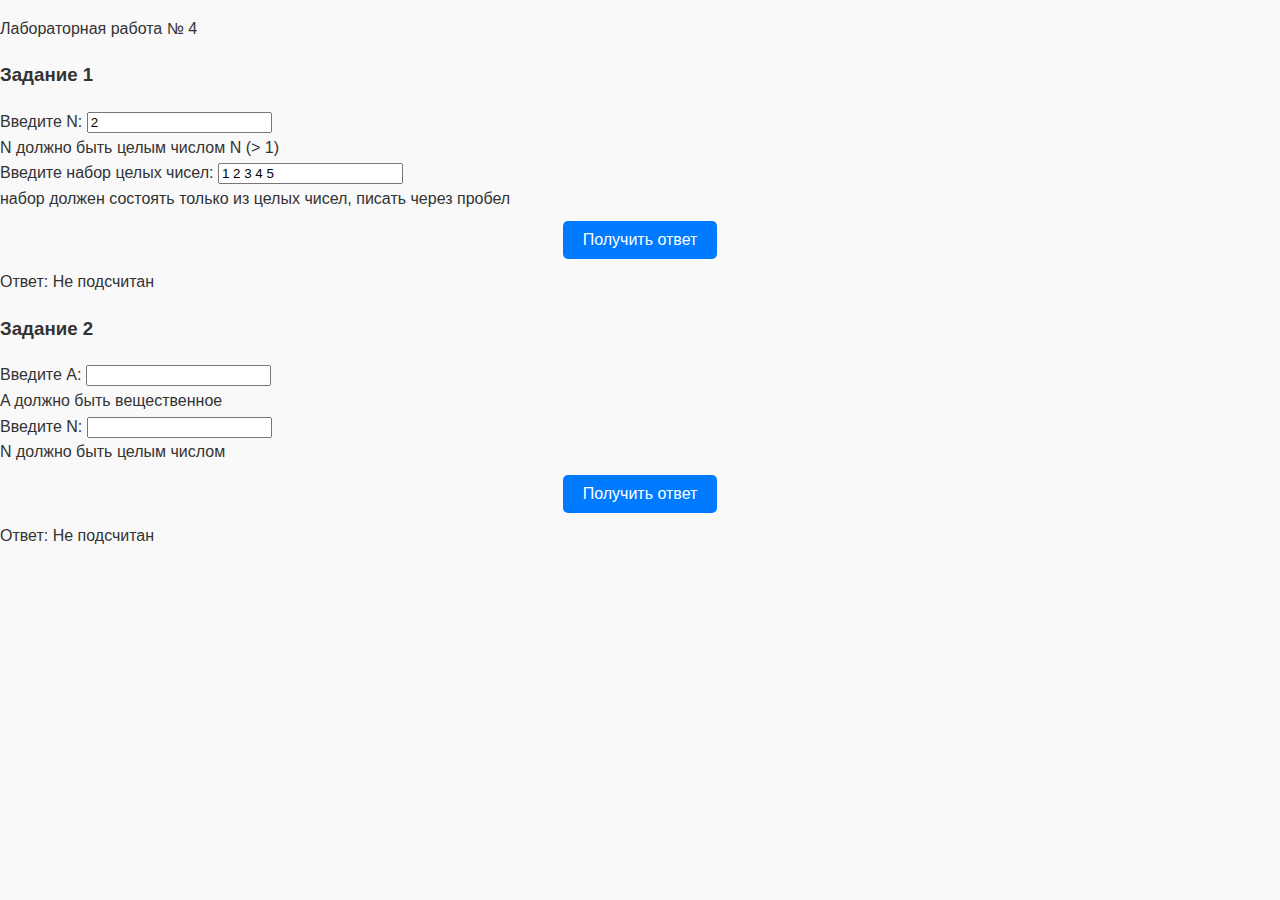
<file: pages/four.html>
<!DOCTYPE html>
<html lang="ru">
<head>
    <meta charset="UTF-8">
    <link rel="stylesheet" href="../Style/style.css">
    <title>Лабораторная работа</title>
</head>
<body>
    <div class="p_wrap">
        <p>Лабораторная работа № 4</p>
    </div>
    <div class="lr">
        
        <div class="task1">
            <h3 class="task_text_number">Задание 1</h3>
            <div class="task_input">
              <div>
                <label class="label_text_main">Введите N: </label>
                <input type="text" id="n" class="task_input_text_number" value="2">
              </div>
              <label class="label_text_desc">N должно быть целым  числом  N (>  1)</label>
              <div>
                <label class="label_text_main">Введите набор целых чисел: </label>
                <input type="text" id="numbers" class="task_input_text_number" value="1 2 3 4 5">
              </div>
              <label class="label_text_desc">набор должен состоять только из целых чисел, писать через пробел</label>
            </div>
            <div id="calc1">
                <button class="btn_get_answer" onclick="calculateSmallerThanLeft()">Получить ответ</button>
                <div id="result1" class="task_text_answer">Ответ: Не подсчитан</div>
            </div>
        </div>
        
        <div class="task2">
            <h3 class="task_text_number">Задание 2</h3>
            <div class="task_input">
              <label class="label_text_main">Введите A:</label>
              <input type="text" id="a" class="task_input_text_number">
            </div>
            <label class="label_text_desc">A должно быть вещественное</label>
            <div class="task_input">
                <label class="label_text_main">Введите N:</label>
                <input type="text" id="n" class="task_input_text_number">
            </div>
            <label class="label_text_desc">N должно быть целым  числом</label>
            <div id="calc2">
                <button class="btn_get_answer" onclick="calculatePolynomial()">Получить ответ</button>
                <div id="result2" class="task_text_answer">Ответ: Не подсчитан</div>
            </div>
        </div>
    </div>
    <script src="../scripts/script4_1.js"></script>
    <script src="../scripts/script4_2.js"></script>
</body>
</html>
</file>
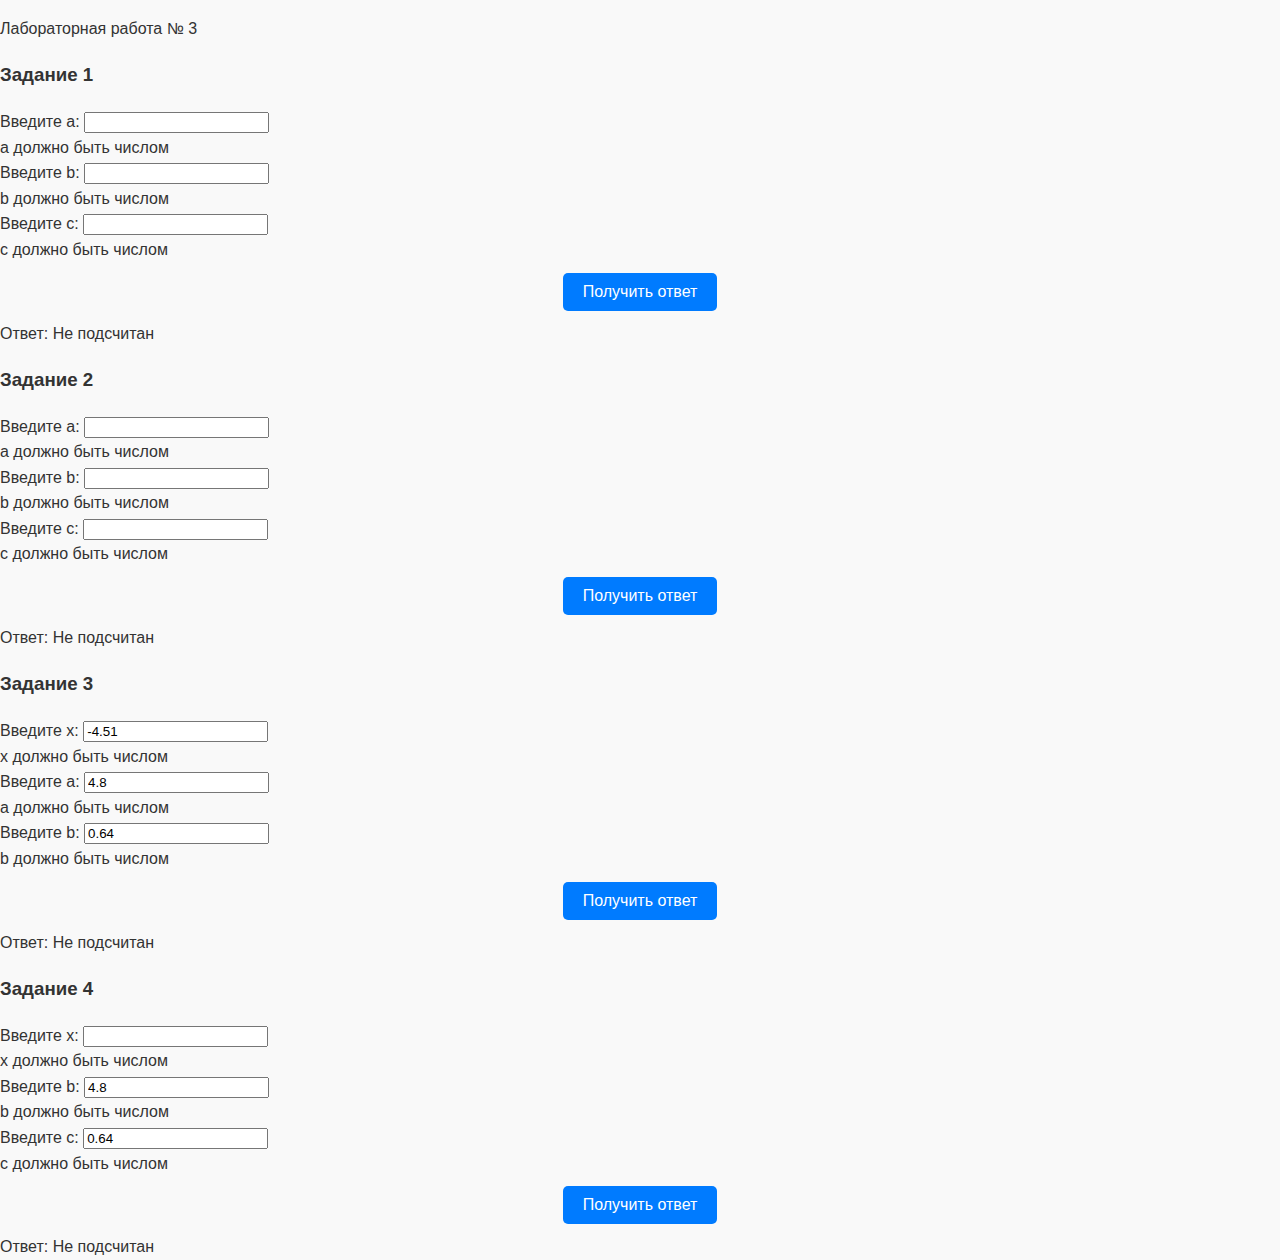
<file: pages/three.html>
<!DOCTYPE html>
<html lang="ru">
<head>
    <meta charset="UTF-8">
    <link rel="stylesheet" href="../Style/style.css">
    <title>Лабораторная работа № 3</title>
</head>
<body>
    <div class="p_wrap">
        <p>Лабораторная работа № 3</p>
    </div>
    <div class="lr">
        <div class="task1">
            <h3 class="task_text_number">Задание 1</h3>
            <div class="task_input">
              <div>
                <label class="label_text_main">Введите a: </label>
                <input type="text" id="a" class="task_input_text_number">
              </div>
              <label class="label_text_desc">a должно быть числом</label>
              <div>
                <label class="label_text_main">Введите b: </label>
                <input type="text" id="b" class="task_input_text_number">
              </div>
              <label class="label_text_desc">b должно быть числом</label>
              <div>
                <label class="label_text_main">Введите c: </label>
                <input type="text" id="c" class="task_input_text_number">
              </div>
              <label class="label_text_desc">c должно быть числом</label>
            </div>
            <div id="calc1">
                <button class="btn_get_answer" onclick="calculateMatchingPair()">Получить ответ</button>
                <div id="result1" class="task_text_answer">Ответ: Не подсчитан</div>
            </div>
        </div>
        
        <div class="task2">
            <h3 class="task_text_number">Задание 2</h3>
            <div class="task_input">
                <div>
                  <label class="label_text_main">Введите a: </label>
                  <input type="text" id="a2" class="task_input_text_number">
                </div>
                <label class="label_text_desc">a должно быть числом</label>
                <div>
                  <label class="label_text_main">Введите b: </label>
                  <input type="text" id="b2" class="task_input_text_number">
                </div>
                <label class="label_text_desc">b должно быть числом</label>
                <div>
                  <label class="label_text_main">Введите c: </label>
                  <input type="text" id="c2" class="task_input_text_number">
                </div>
                <label class="label_text_desc">c должно быть числом</label>
            </div>
            <div id="calc2">
                <button class="btn_get_answer" onclick="calculateUniqueNumber()">Получить ответ</button>
                <div id="result2" class="task_text_answer">Ответ: Не подсчитан</div>
            </div>
        </div>

        <div class="task1">
            <h3 class="task_text_number">Задание 3</h3>
            <div class="task_input">
              <div>
                <label class="label_text_main">Введите x: </label>
                <input type="text" id="x3" class="task_input_text_number" value="-4.51">
              </div>
              <label class="label_text_desc">x должно быть числом</label>
              <div>
                <label class="label_text_main">Введите a: </label>
                <input type="text" id="a3" class="task_input_text_number" value="4.8">
              </div>
              <label class="label_text_desc">a должно быть числом</label>
              <div>
                <label class="label_text_main">Введите b: </label>
                <input type="text" id="b3" class="task_input_text_number" value="0.64">
              </div>
              <label class="label_text_desc">b должно быть числом</label>
            </div>
            <div id="calc1">
                <button class="btn_get_answer" onclick="calculateYOne()">Получить ответ</button>
                <div id="result3" class="task_text_answer">Ответ: Не подсчитан</div>
            </div>
        </div>
    
        <div class="task2">
            <h3 class="task_text_number">Задание 4</h3>
            <div class="task_input">
              <div>
                <label class="label_text_main">Введите x: </label>
                <input type="text" id="x4" class="task_input_text_number">
              </div>
              <label class="label_text_desc">x должно быть числом</label>
              <div>
                <label class="label_text_main">Введите b: </label>
                <input type="text" id="b4" class="task_input_text_number" value="4.8">
              </div>
              <label class="label_text_desc">b должно быть числом</label>
              <div>
                <label class="label_text_main">Введите c: </label>
                <input type="text" id="c4" class="task_input_text_number" value="0.64">
              </div>
              <label class="label_text_desc">c должно быть числом</label>
            </div>
            <div id="calc1">
                <button class="btn_get_answer" onclick="calculateYTwo()">Получить ответ</button>
                <div id="result4" class="task_text_answer">Ответ: Не подсчитан</div>
            </div>
        </div>
    </div>

    <script src="../scripts/script3_1.js"></script>
    <script src="../scripts/script3_2.js"></script>
    <script src="../scripts/script3_3.js"></script>
    <script src="../scripts/script3_4.js"></script>
</body>
</html>
</file>
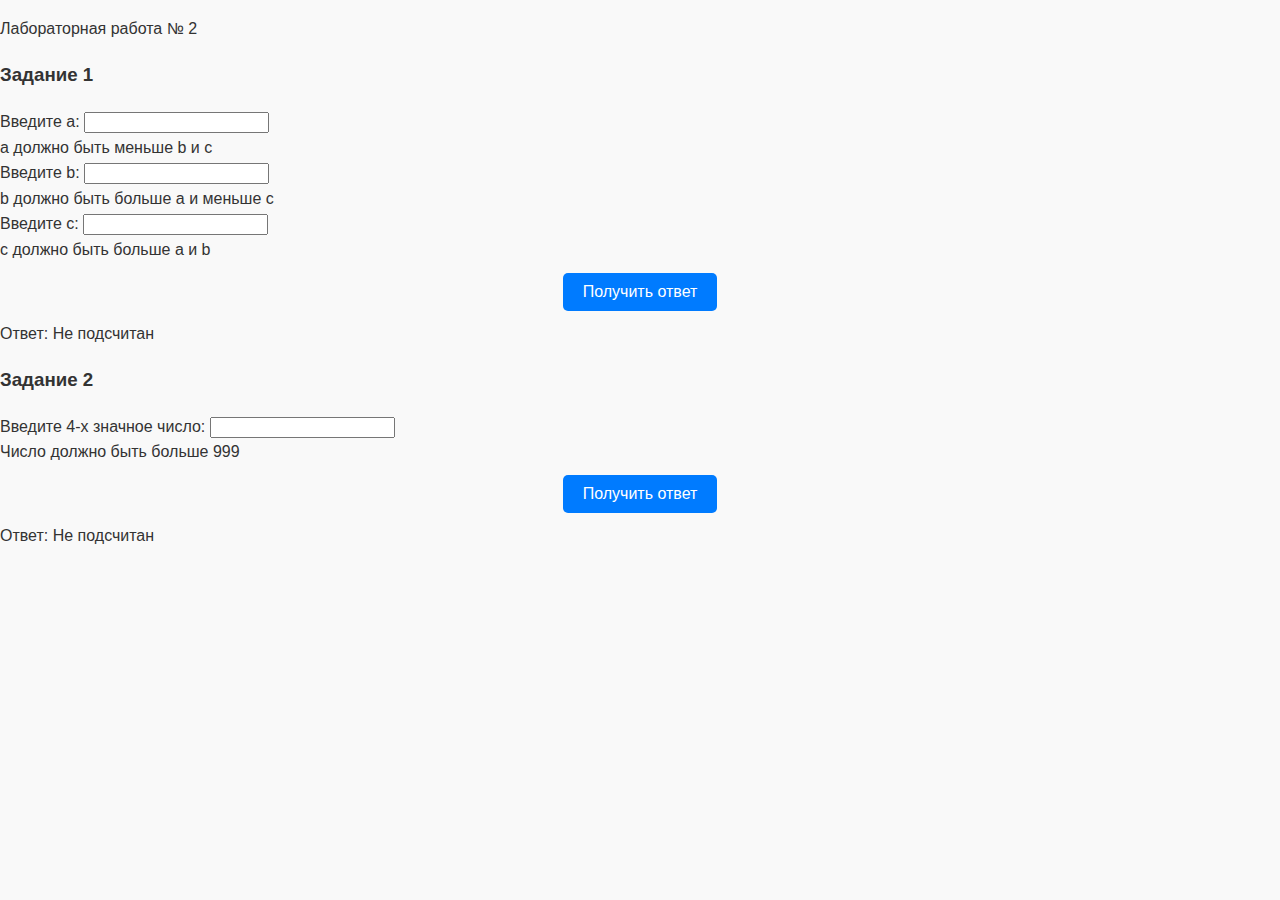
<file: pages/two.html>
<!DOCTYPE html>
<html lang="ru">
<head>
    <meta charset="UTF-8">
    <link rel="stylesheet" href="../Style/style.css">
    <title>Лабораторная работа</title>
</head>
<body>
    <div class="p_wrap">
        <p>Лабораторная работа № 2</p>
    </div>
    <div class="lr">
        
        <div class="task1">
            <h3 class="task_text_number">Задание 1</h3>
            <div class="task_input">
              <div>
                <label class="label_text_main">Введите a: </label>
                <input type="text" id="a" class="task_input_text_number">
              </div>
              <label class="label_text_desc">a должно быть меньше b и c</label>
              <div>
                <label class="label_text_main">Введите b: </label>
                <input type="text" id="b" class="task_input_text_number">
              </div>
              <label class="label_text_desc">b должно быть больше a и меньше c</label>
              <div>
                <label class="label_text_main">Введите c: </label>
                <input type="text" id="c" class="task_input_text_number">
              </div>
              <label class="label_text_desc">c должно быть больше a и b</label>
            </div>
            <div id="calc1">
                <button class="btn_get_answer" onclick="calculateDistance()">Получить ответ</button>
                <div id="result1" class="task_text_answer">Ответ: Не подсчитан</div>
            </div>
        </div>
        
        <div class="task2">
            <h3 class="task_text_number">Задание 2</h3>
            <div class="task_input">
              <label class="label_text_main">Введите 4-x значное число:</label>
              <input type="text" id="fourDigitNumber" class="task_input_text_number">
            </div>
            <label class="label_text_desc">Число должно быть больше 999</label>
            <div id="calc2">
                <button class="btn_get_answer" onclick="calculateThousandsDigit()">Получить ответ</button>
                <div id="result2" class="task_text_answer">Ответ: Не подсчитан</div>
            </div>
        </div>
    </div>
    <script src="../scripts/script2_1.js"></script>
    <script src="../scripts/script2_2.js"></script>
</body>
</html>
</file>
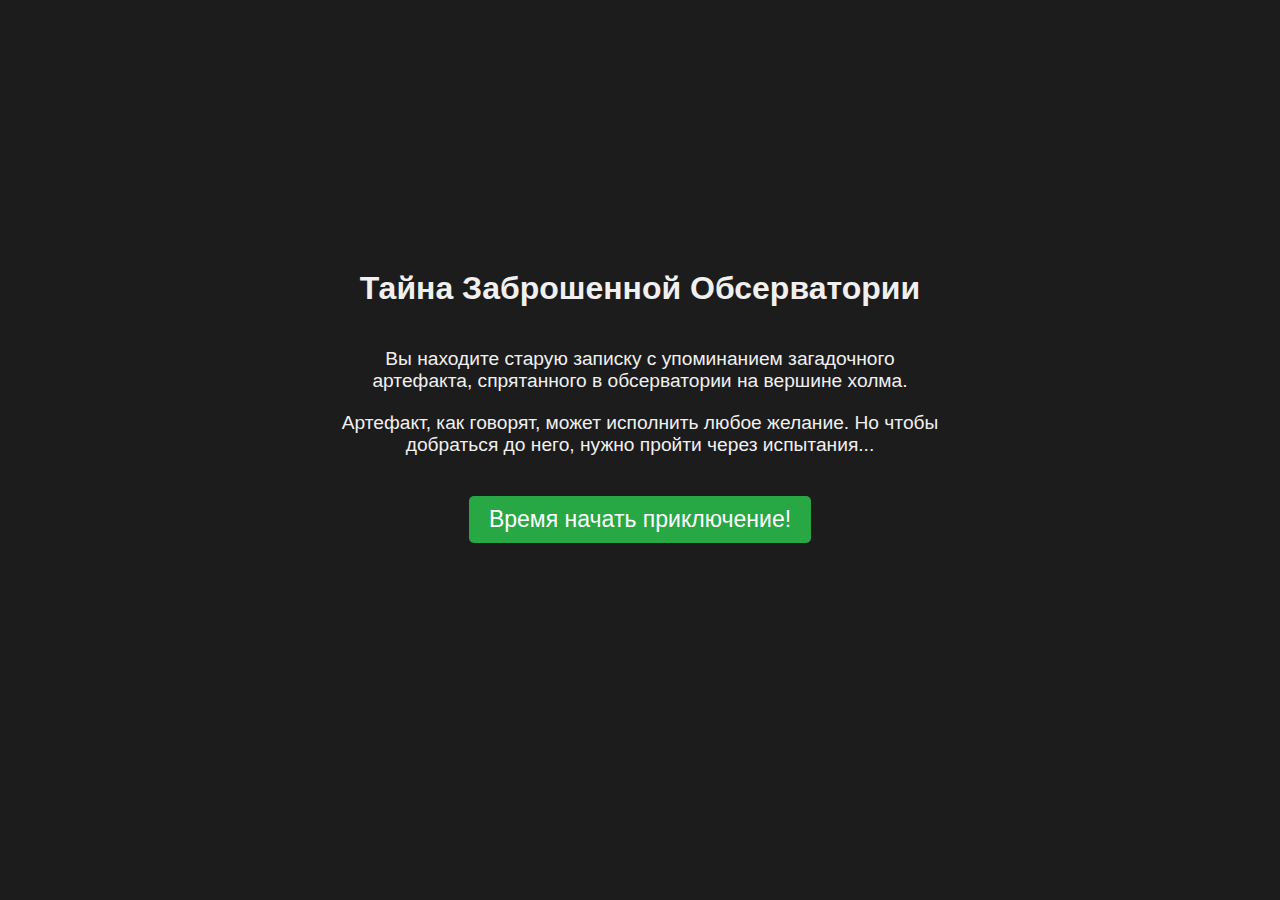
<file: pages/novella/denouement.html>
<!DOCTYPE html>
<html lang="en">
<head>
    <meta charset="UTF-8">
    <meta name="viewport" content="width=device-width, initial-scale=1.0">
    <title>Квест: Тайна Заброшенной Обсерватории</title>
    <link rel="stylesheet" href="style.css">
</head>
<body class="game">
    <header class="game__header">
        <h1>Тайна Заброшенной Обсерватории</h1>
    </header>

    <main class="game__main">
        <section class="game__intro">
            <p class="game__text">Вы находите старую записку с упоминанием загадочного артефакта, спрятанного в обсерватории на вершине холма.</p>
            <p class="game__text">Артефакт, как говорят, может исполнить любое желание. Но чтобы добраться до него, нужно пройти через испытания...</p>
            <button class="game__start-button" id="startGame" onClick="setGame(currentStep)">Время начать приключение!</button>
        </section>
    </main>
    <footer class="footer"></footer>
    <script src="script.js"></script>
</body>
</html>
</file>
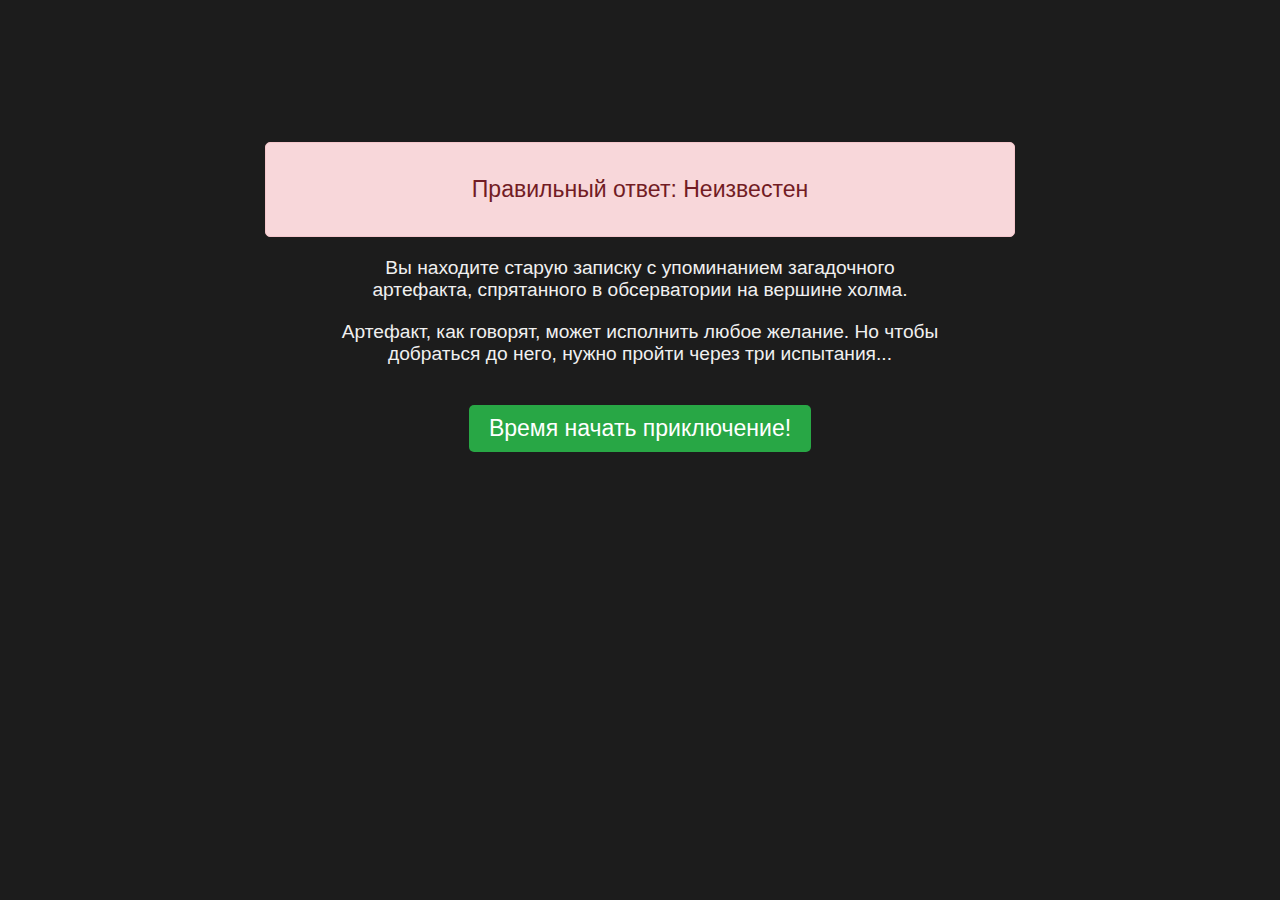
<file: pages/quest/denouement.html>
<!DOCTYPE html>
<html lang="en">
<head>
    <meta charset="UTF-8">
    <meta name="viewport" content="width=device-width, initial-scale=1.0">
    <title>Квест: Тайна Заброшенной Обсерватории</title>
    <link rel="stylesheet" href="style.css">
</head>
<body class="game">
    <header class="game__header">
        <h1 class="game__title">Тайна Заброшенной Обсерватории</h1>
    </header>
    <section class="game__question">
        <div class="game__correct-answer">
            <p id="correctAnswerDisplay">Правильный ответ: <span id="correctAnswerText">Неизвестен</span></p>
        </div>
    </section>
    <main class="game__main">
        <section class="game__intro">
            <p class="game__text">Вы находите старую записку с упоминанием загадочного артефакта, спрятанного в обсерватории на вершине холма.</p>
            <p class="game__text">Артефакт, как говорят, может исполнить любое желание. Но чтобы добраться до него, нужно пройти через три испытания...</p>
            <button class="game__start-button" id="startGame" onClick="setGame(currentStep)">Время начать приключение!</button>
        </section>
    </main>
    <footer class="footer"></footer>
    <script src="script.js"></script>
</body>
</html>
</file>
<file: Style/style.css>
/* Общие стили для страницы */
body {
    font-family: Arial, sans-serif;
    margin: 0;
    padding: 0;
    line-height: 1.6;
    background-color: #f9f9f9;
    color: #333;
}

/* Заголовки */
h1, h2 {
    text-align: center;
    color: #444;
    margin: 20px 0;
}

/* Контейнеры для продуктов */
#container, #searchContainer {
    display: flex;
    flex-wrap: wrap;
    justify-content: space-between;
    margin: 20px auto;
    max-width: 1200px;
    padding: 0 15px;
}

/* Карточка продукта */
.product {
    border: 1px solid #ddd;
    border-radius: 5px;
    padding: 15px;
    margin: 10px;
    background-color: #fff;
    box-shadow: 0 2px 5px rgba(0, 0, 0, 0.1);
    display: inline-block;
    width: 250px;
    text-align: center;
    transition: transform 0.2s ease-in-out;
}

.product:hover {
    transform: scale(1.05);
}

/* Изображение продукта */
.product img {
    max-width: 100%;
    height: auto;
    margin-bottom: 10px;
    border-radius: 5px;
}

/* Текст продукта */
.product h3 {
    font-size: 1.1rem;
    margin: 10px 0;
    color: #555;
}

/* Стили для кнопок */
button {
    display: block;
    margin: 10px auto;
    padding: 10px 20px;
    font-size: 16px;
    background-color: #007bff;
    color: #fff;
    border: none;
    border-radius: 5px;
    cursor: pointer;
    transition: background-color 0.3s ease;
}

button:hover {
    background-color: #0056b3;
}

/* Поле ввода для поиска */
#searchInput {
    display: block;
    margin: 10px auto;
    padding: 10px;
    font-size: 16px;
    width: calc(100% - 40px);
    max-width: 400px;
    border: 1px solid #ddd;
    border-radius: 5px;
}

/* Отступы между блоками */
h2, #searchContainer, #container {
    margin-top: 20px;
}
Ы
</file>
<file: pages/novella/style.css>
body {
    font-family: Arial, sans-serif;
    background-color: #1c1c1c;
    color: #f0f0f0;
    text-align: center;
    padding: 20px;
    margin: 0;
}

.game__header {
    margin-top: 250px;
}
.hidden {
    display: none;
}

.game__correct-answer {
    text-align: center;
    background-color: #f8d7da;
    color: #721c24;
    border: 1px solid #f5c6cb;
    padding: 10px;
    margin-bottom: 20px;
    border-radius: 5px;
    font-size: 1.2em;
}

.game__question {
    margin-top: 30px;
    text-align: center;
}
.game__title {
    font-size: 2.5em;
}

.game__main {
    display: flex;
    flex-direction: column;
    justify-content: center;
    margin-top: 20px;
}
.game__final {
    text-align: center;
    padding: 40px;
}

.game__final h2 {
    font-size: 2em;
    color: #444;
    margin-bottom: 20px;
}
.game__image {
    max-width: 100%;
    height: auto;
    margin: 20px 0;
    max-height: 600px;
    border-radius: 10px;
}

.game__option {
    display: inline-block;
    margin: 10px;
    padding: 10px 20px;
    background-color: #007bff;
    color: #fff;
    text-decoration: none;
    font-size: 1em;
    border-radius: 5px;
    transition: background-color 0.3s ease;
    border: none;
    cursor: pointer;
}
.game__items{
    display: flex;
    justify-content: center;
    gap: 10px;
    flex-wrap: nowrap;
}
.game__option:hover {
    background-color: #0056b3;
}
.game__intro {
    font-size: 1.2em;
    max-width: 600px;
    margin: 0 auto;
}
.game__text {
    margin-bottom: 20px;
}
.game__question {
    font-size: 1.2em;
    margin: 0 auto;
    max-width: 750px;
}
.game__start-button {
    display: inline-block;
    margin-top: 20px;
    padding: 10px 20px;
    background-color: #28a745;
    color: #fff;
    text-decoration: none;
    font-size: 1.2em;
    border-radius: 5px;
    transition: background-color 0.3s ease;
    border: none;
    cursor: pointer;
}

.game__start-button:hover {
    background-color: #218838;
}

.show {
    opacity: 1;
}
.footer{
    margin-bottom: 120px;
}
.hidden {
    display: none;
}

.feedback {
    margin-left: auto;
    margin-right: auto;
    font-size: 2em;
    color: #fff;
    padding: 20px;
    margin-top: 20px;
    background-color: rgba(100, 100, 100, 0.8);
    border-radius: 10px;
    text-align: center;
    max-width: 750px;
    animation: fade-in 0.5s ease-in-out;
}

.feedback.correct {
    color: #28a745;
}

.feedback.incorrect {
    color: #dc3545;
}

@keyframes fade-in {
    from {
        opacity: 0;
        transform: scale(0.9);
    }
    to {
        opacity: 1;
        transform: scale(1);
    }
}

@media (max-width: 768px) {
    .game__title {
        font-size: 2em;
    }

    .game__intro {
        font-size: 1em;
    }

    .game__option {
        font-size: 1em;
        padding: 8px 16px;
    }

    .game__question {
        font-size: 1em;
    }
    .game__final h2 {
        font-size: 1.5em;
    }
}
</file>
<file: pages/quest/style.css>
body {
    font-family: Arial, sans-serif;
    background-color: #1c1c1c;
    color: #f0f0f0;
    text-align: center;
    padding: 20px;
    margin: 0;
}

.game__header {
    margin-top: 50px;
}
.hidden {
    display: none;
}

.game__correct-answer {
    text-align: center;
    background-color: #f8d7da;
    color: #721c24;
    border: 1px solid #f5c6cb;
    padding: 10px;
    margin-bottom: 20px;
    border-radius: 5px;
    font-size: 1.2em;
}

.game__question {
    margin-top: 30px;
    text-align: center;
}
.game__title {
    font-size: 2.5em;
    opacity: 0;
    transition: opacity 2s ease-in-out;
}

.game__main {
    margin-top: 20px;
}
.game__final {
    text-align: center;
    padding: 40px;
}

.game__final h2 {
    font-size: 2em;
    color: #444;
    margin-bottom: 20px;
}
.game__image {
    max-width: 100%;
    height: auto;
    margin: 20px 0;
    max-height: 600px;
    border-radius: 10px;
}

.game__option {
    display: inline-block;
    margin: 10px;
    padding: 10px 20px;
    background-color: #007bff;
    color: #fff;
    text-decoration: none;
    font-size: 1em;
    border-radius: 5px;
    transition: background-color 0.3s ease;
    border: none;
    cursor: pointer;
}
.game__items{
    display: flex;
    justify-content: center;
    gap: 10px;
    flex-wrap: nowrap;
}
.game__option:hover {
    background-color: #0056b3;
}
.game__intro {
    font-size: 1.2em;
    max-width: 600px;
    margin: 0 auto;
}
.game__text {
    margin-bottom: 20px;
}
.game__question {
    font-size: 1.2em;
    margin: 0 auto;
    max-width: 750px;
}
.game__start-button {
    display: inline-block;
    margin-top: 20px;
    padding: 10px 20px;
    background-color: #28a745;
    color: #fff;
    text-decoration: none;
    font-size: 1.2em;
    border-radius: 5px;
    transition: background-color 0.3s ease;
    border: none;
    cursor: pointer;
}

.game__start-button:hover {
    background-color: #218838;
}

.show {
    opacity: 1;
}
.footer{
    margin-bottom: 120px;
}
.hidden {
    display: none;
}

.feedback {
    margin-left: auto;
    margin-right: auto;
    font-size: 2em;
    color: #fff;
    padding: 20px;
    margin-top: 20px;
    background-color: rgba(100, 100, 100, 0.8);
    border-radius: 10px;
    text-align: center;
    max-width: 750px;
    animation: fade-in 0.5s ease-in-out;
}

.feedback.correct {
    color: #28a745;
}

.feedback.incorrect {
    color: #dc3545;
}

@keyframes fade-in {
    from {
        opacity: 0;
        transform: scale(0.9);
    }
    to {
        opacity: 1;
        transform: scale(1);
    }
}

@media (max-width: 768px) {
    .game__title {
        font-size: 2em;
    }

    .game__intro {
        font-size: 1em;
    }

    .game__option {
        font-size: 1em;
        padding: 8px 16px;
    }

    .game__question {
        font-size: 1em;
    }
    .game__final h2 {
        font-size: 1.5em;
    }
}
</file>
